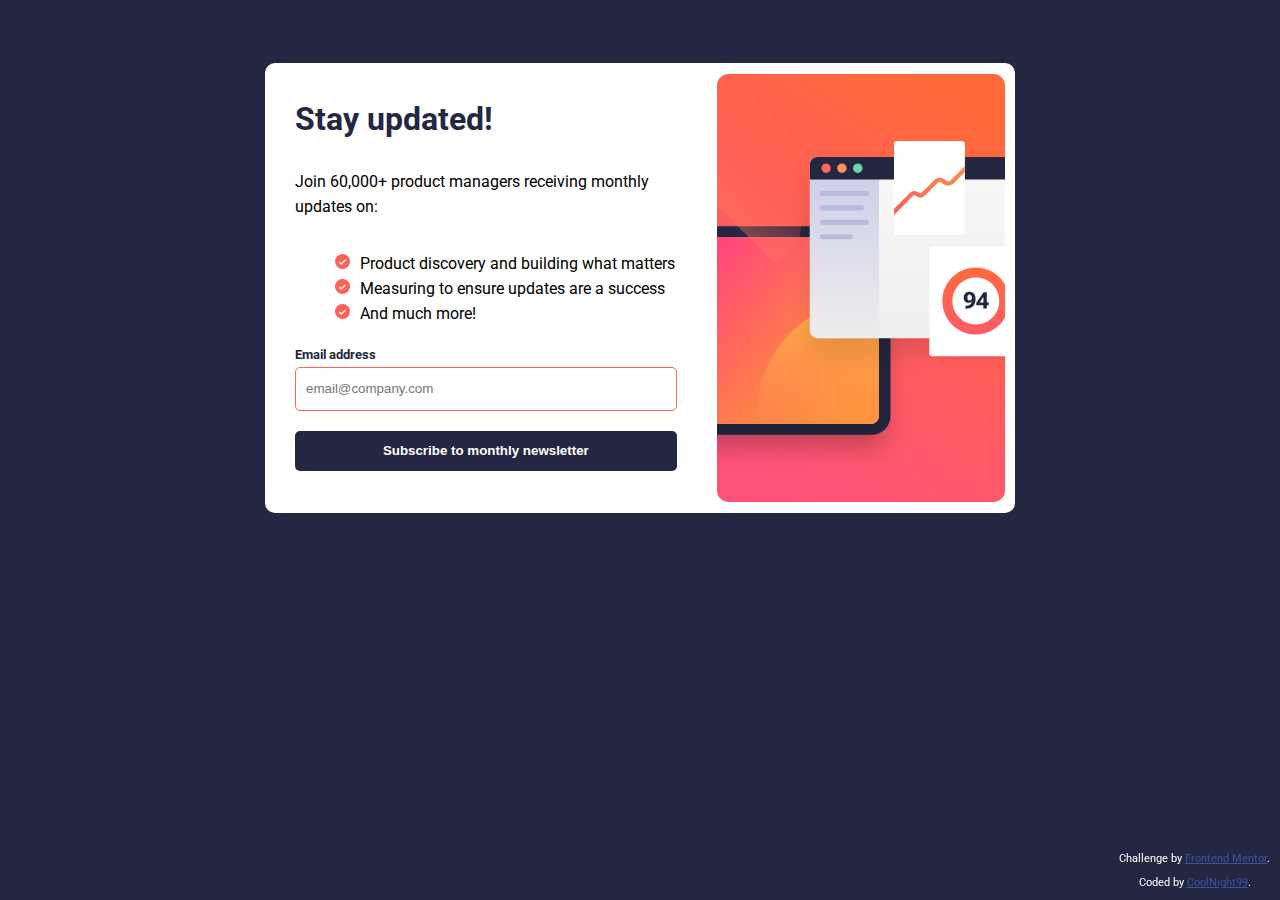
<file: docs/index.html>
<!DOCTYPE html>
<html lang="en">
<head>
  <meta charset="UTF-8">
  <meta name="viewport" content="width=device-width, initial-scale=1.0"> <!-- displays site properly based on user's device -->

  <link rel="icon" type="image/png" sizes="32x32" href="./assets/images/favicon-32x32.png">
  <link rel="stylesheet" href="styles.css">
  <title>Frontend Mentor | Newsletter sign-up form with success message</title>
</head>
<body>
  <main>
    <!-- Sign-up form start -->
    <div class="container">
      <div class="left">
        <h1>Stay updated!</h1>
        <p>Join 60,000+ product managers receiving monthly updates on:</p>
        <ul class="list">
          <li><img src="./assets/images/icon-list.svg" class="list-icon" alt="list icon">Product discovery and building what matters</li>
          <li><img src="./assets/images/icon-list.svg" class="list-icon" alt="list icon">Measuring to ensure updates are a success</li>
          <li><img src="./assets/images/icon-list.svg" class="list-icon" alt="list icon">And much more!</li>
        </ul>
        <div class="email-label-div">
          <small class="email">Email address</small>
          <small class="email-error-msg" id="email-error-msg-id">Valid email required</small>
        </div>
        <input placeholder="email@company.com" type="email" id="email-input" required>
        <button class="subscribe-btn" id="subscribe-btn-id">Subscribe to monthly newsletter</button>
      </div>
      <div class="right">
        <img src="./assets/images/illustration-sign-up-desktop.svg" alt="sign up illustration">
      </div>
    </div>
  </main>
  <script src="script.js"></script>
  <div class="attribution">
    <p>Challenge by <a href="https://www.frontendmentor.io?ref=challenge" target="_blank">Frontend Mentor</a>.</p>
    <p>Coded by <a href="#">CoolNight99</a>.</p>
  </div>
</body>
</html>
</file>
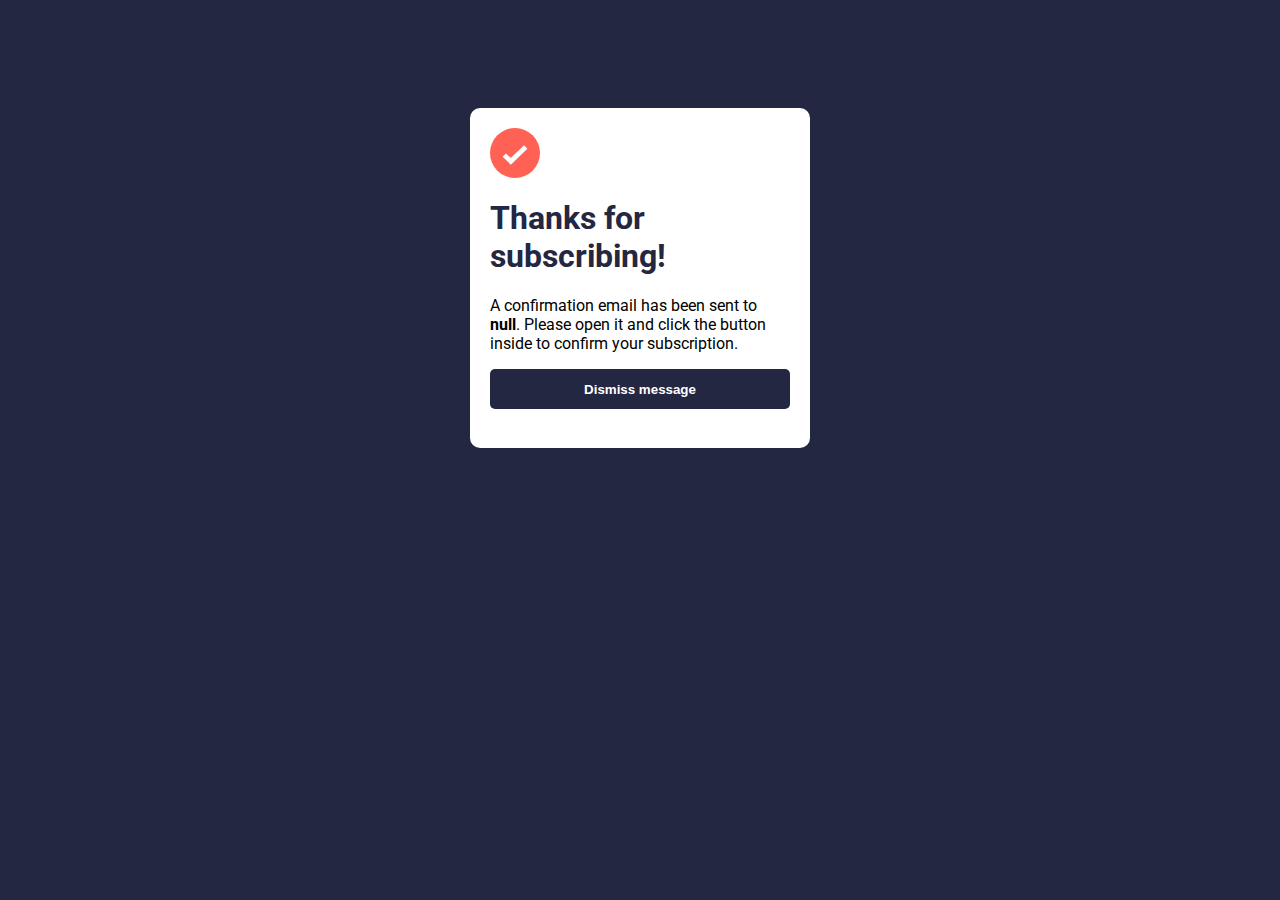
<file: docs/success.html>
<!DOCTYPE html>
<html lang="en">
<head>
    <meta charset="UTF-8">
    <meta name="viewport" content="width=device-width, initial-scale=1.0">
    <title>Document</title>
    <link rel="stylesheet" href="success.css">
</head>
<body>
    <main>
        <div class="success-container">
            <div class="icon-container">
                <img src="./assets/images/icon-list.svg" class="list-icon" alt="list icon">
            </div>
            <h1>Thanks for subscribing!</h1>
            <p>A confirmation email has been sent to <span class="email-entered"></span>. Please open it and click the button inside to confirm your subscription.</p>
            <button class="dismiss-msg-btn">Dismiss message</button>
        </div>
    </main>
    <script src="success.js"></script>
</body>
</html>
</file>
<file: docs/styles.css>
@import url('https://fonts.googleapis.com/css2?family=Barlow+Semi+Condensed:ital,wght@0,100;0,200;0,300;0,400;0,500;0,600;0,700;0,800;0,900;1,100;1,200;1,300;1,400;1,500;1,600;1,700;1,800;1,900&family=Manrope:wght@200..800&family=Roboto:ital,wght@0,100;0,300;0,400;0,500;0,700;0,900;1,100;1,300;1,400;1,500;1,700;1,900&display=swap');

body {
    font-family: "Roboto";
    background-color: hsl(234, 29%, 20%);
    display: flex;
    flex-direction: row;
    align-items: center;
    justify-content: center;
}

p {
    font-size: 16px;
    font-weight: 400;
}

h1, .email {
    color: hsl(234, 29%, 20%);
}

input, .subscribe-btn {
    height: 40px;
    margin-bottom: 20px;
    border-radius: 5px;
}

input {
    padding-left: 10px;
    border: 1px solid hsl(231, 7%, 60%);
    transition: box-shadow 0.1s;
}

input:active {
    box-shadow: 1px 1px 10px hsl(231, 7%, 60%);
}

input:invalid {
    color: hsl(4, 100%, 67%);
    border-color: hsl(4, 100%, 67%);
}

input:active:invalid {
    border-color: hsl(4, 100%, 67%);
}

.container {
    border-radius: 10px;
    background-color: hsl(0, 0%, 100%);
    display: flex;
    flex-direction: row;
    margin: 55px;
    height: 450px;
    width: 750px;
    align-items: center;
}

.left, .right {
    display: flex;
    flex-direction: column;
    justify-content: center;
}

.left {
    display: flex;
    flex-direction: column;
    padding: 50px 30px;
    height: 100%;
    border-top-left-radius: 10px;
    border-bottom-left-radius: 10px;
    width: 500px;
    line-height: 25px;
}


.list {
    display: flex;
    flex-direction: column
}

.list li {
    list-style-type: none;    
}

.list-icon {
    width: 15px;
    margin-right: 10px;
}

.email-label-div {
    display: flex;
    flex-direction: row;
    justify-content: space-between;
}

.email {
    font-weight: 700;
}

.email-error-msg {
    color: hsl(4, 100%, 67%);
    font-weight: 700;
    display: none;
}

.subscribe-btn {
    color: white;
    border: none;
    background-color: hsl(234, 29%, 20%);
    font-weight: 700;
    transition: background-color box-shadow 0.1s;
}

.subscribe-btn:hover {
    background-color: hsl(4, 100%, 67%);
    box-shadow: 1px 1px 10px hsl(231, 7%, 60%);
}

.right {
    padding: 5px 10px;
    height: 100%;
    border-top-right-radius: 10px;
    border-bottom-right-radius: 10px;
    width: 300px;
}

.right img {
    height: 95%;
}

.attribution { 
    font-size: 11px; 
    text-align: center;
    position: fixed;
    bottom: 0;
    right: 10px;
    color: white;
}

.attribution p {
    font-size: 11px; 
}

.attribution a { 
    color: hsl(228, 45%, 44%); 
}

@media(max-width: 800px) {
    body {
        margin: 0;
        height: 100vh;
        width: 100vw;
        background-color: white;
    }

    .container  {
        flex-direction: column;
        margin: 0;
        height: 100vh;
        width: 100vw;
    }

    .left, .right {
        display: flex;
        flex-direction: column;
        align-items: center;
    }
    
    .left {
        padding: 10px;
        height: 450px;
        width: 300px;
        line-height: 25px;
        order: 2;
    }

    .right {
        order: 1;
        border-top-left-radius: 0;
        border-top-right-radius: 0;
        background-color: red;
        width: 100vw;
        height: 400px;
        background-image: url("./assets/images/illustration-sign-up-desktop.svg");
        background-size: cover;
        background-position: center;
        background-repeat: no-repeat;
    }

    .attribution { 
        color: black;
    }
}

@media (min-width: 2000px) {
    .container {
        margin: 300px;
        height: 650px;
        width: 950px;
    }

    .right {
        padding: 5px 10px;
        width: 500px;
    }
}
</file>
<file: docs/success.css>
@import url('https://fonts.googleapis.com/css2?family=Barlow+Semi+Condensed:ital,wght@0,100;0,200;0,300;0,400;0,500;0,600;0,700;0,800;0,900;1,100;1,200;1,300;1,400;1,500;1,600;1,700;1,800;1,900&family=Manrope:wght@200..800&family=Roboto:ital,wght@0,100;0,300;0,400;0,500;0,700;0,900;1,100;1,300;1,400;1,500;1,700;1,900&display=swap');

body {
    font-family: "Roboto";
    background-color: hsl(234, 29%, 20%);
    display: flex;
    flex-direction: row;
    align-items: center;
    justify-content: center;
}

p {
    font-size: 16px;
    font-weight: 400;
}

h1 {
    color: hsl(234, 29%, 20%);
    margin-bottom: 5px;
}

.success-container {
    border-radius: 10px;
    background-color: hsl(0, 0%, 100%);
    display: flex;
    flex-direction: column;
    margin: 100px;
    height: 300px;
    width: 300px;
    align-items: center;
    padding: 20px;
}

.icon-container {
    display: flex;
    flex-direction: row;
    justify-content: left;
    width: 100%;
}

.list-icon {
    width: 50px;
}

.email-entered {
    font-weight: 700;
}

.dismiss-msg-btn {
    width: 300px;
    height: 40px;
    border-radius: 5px;
    color: white;
    border: none;
    background-color: hsl(234, 29%, 20%);
    font-weight: 700;
    transition: background-color box-shadow 0.1s;
}

.dismiss-msg-btn:hover {
    background-color: hsl(4, 100%, 67%);
    box-shadow: 1px 1px 10px hsl(231, 7%, 60%);
}

@media (max-width: 800px) {
    body {
        background-color: white;
        height: 500px;
        width: 300px;
    }

    .success-container {
        height: 500px;
        width: 300px;
        align-items: center;
    }

    .dismiss-msg-btn {
        margin-top: 200px;
    }
}

@media(min-width: 2000px) {
    .success-container {
        margin: 350px;
    }
}
</file>
